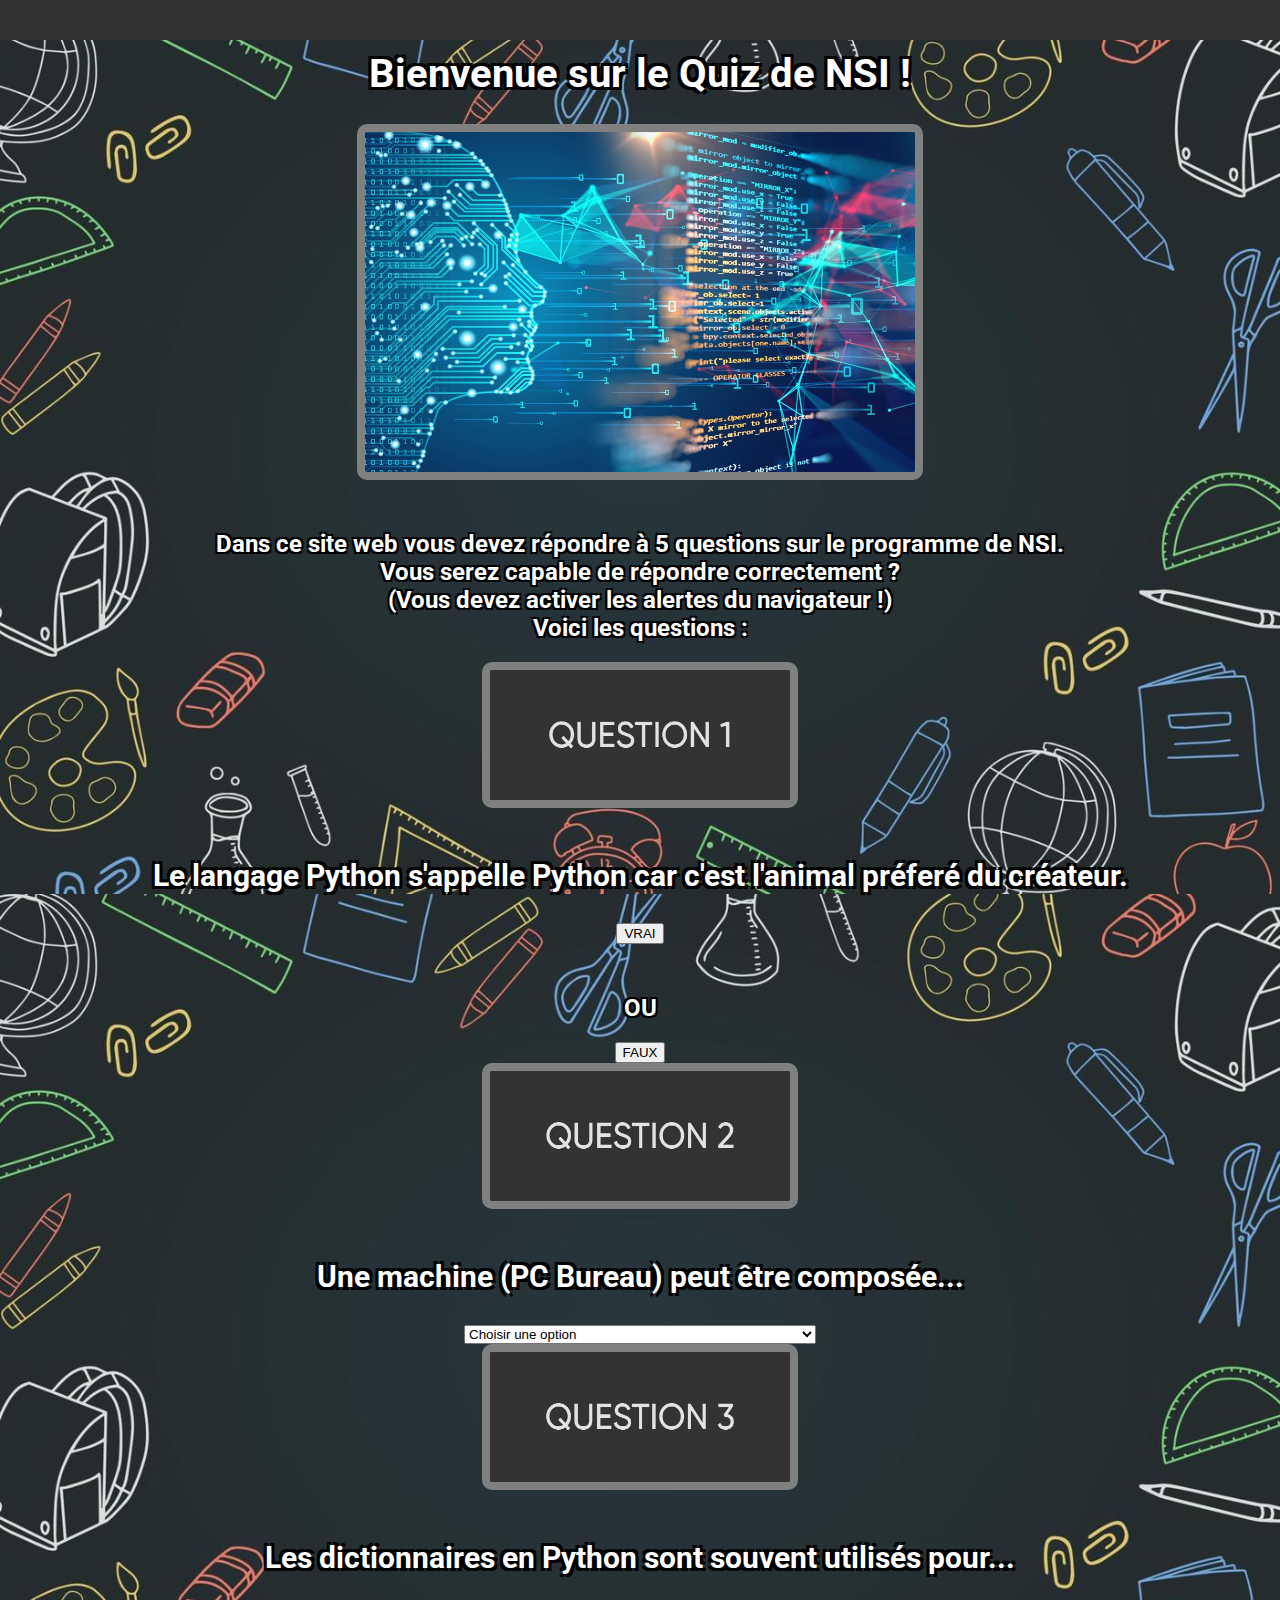
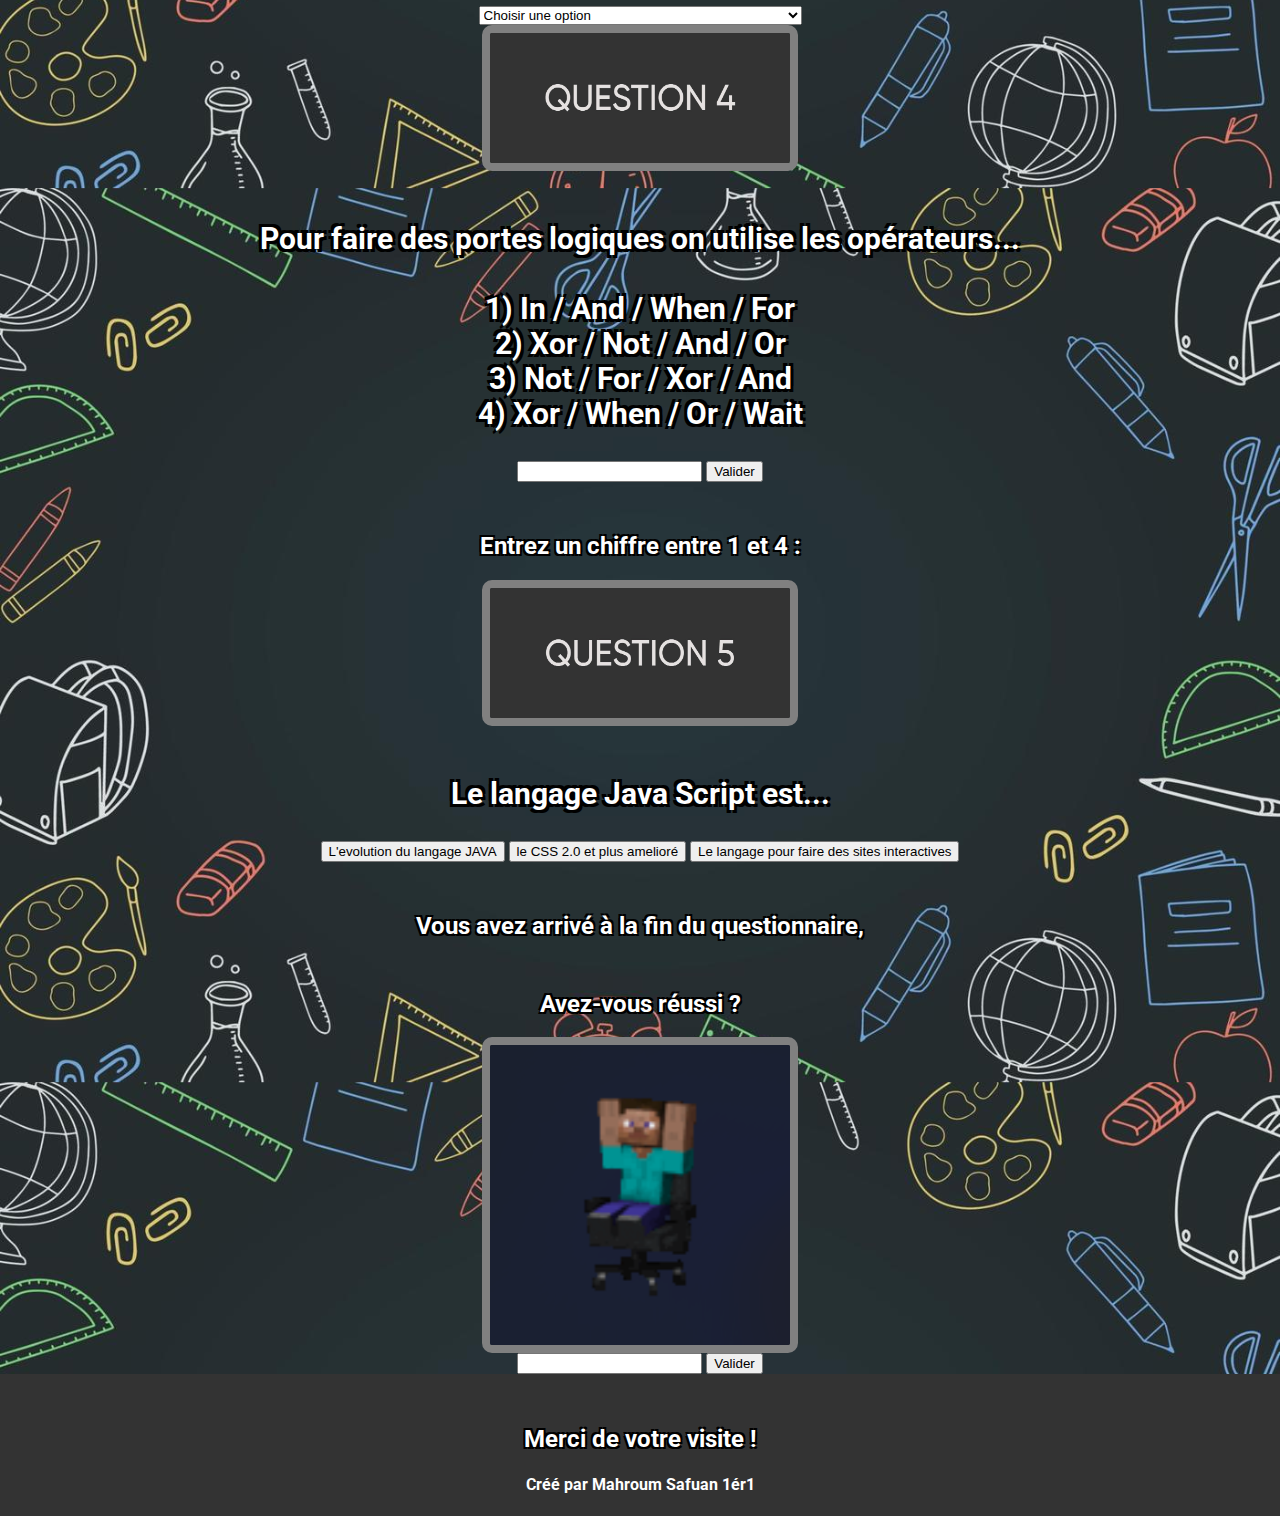
<file: index.html>
<!--- Créé: 21/04/2023 par Mahroum Safuan 1er1 --->

<!DOCTYPE HTML>
<html lang="fr">
<head>
  <meta charset="UTF-8"/>
  <title>L'incroyable Quiz de Safuan</title>
  <link href="style.css" rel="stylesheet"/>
  <link rel="stylesheet" href="https://cdnjs.cloudflare.com/ajax/libs/animate.css/4.1.1/animate.min.css"/>
  <link href="https://fonts.googleapis.com/css2?family=Roboto:wght@400;700&display=swap" rel="stylesheet"/>
</head>

<body class="page1">

<!--- Barre gris pour faire joli --->
<header>
</header>

<!------- INTRODUCTION ------->
<center>
<h1 class="animate__animated animate__fadeInDown"> Bienvenue sur le Quiz de NSI ! </h1>

<img src="images/nsi.jpeg" alt="Image1" title="Programme de NSI 2023" width="550" height="340" class="image_top animate__animated animate__fadeInDown animate__delay-1s"/>

<h2 class="animate__animated animate__bounceIn animate__delay-2s">
  Dans ce site web vous devez répondre à 5 questions sur le programme de NSI. <br/>
  Vous serez capable de répondre correctement ? <br/>
  (Vous devez activer les alertes du navigateur !) <br/>
  Voici les questions : </h2>



<!------- Question 1 ------->
<img src="images/Question (1).jpg" alt="Quiz1" width="300" height="130" class="image_top animate__animated animate__zoomInDown animate__delay-2s"/>

<h3 class="animate__animated animate__fadeInDown animate__delay-3s">Le langage Python s'appelle Python car c'est l'animal préferé du créateur.</h3>

<!--- Boutons Vrai ou Faux--->
<input type ="button" value="VRAI" onclick="fenetre1('NON!! ')"/> <h2> OU </h2> <input type ="button" value="FAUX" onclick="fenetre1('BRAVO!! ')"/>

<script>
function fenetre1(x)
{
alert(x + 'Python s appelle comme ça car le createur adore le groupe Monty Python, ce dernier est une troupe d humoristes où l humour du groupe leur a rendu célèbre. ');
}
</script>



<!------- Questions 2 ------->
<img src="images/Question (2).jpg" alt="Quiz1" width="300" height="130" class="image_top animate__animated animate__zoomInDown animate__delay-3s"/>

<h3 class="animate__animated animate__fadeInDown animate__delay-4s">Une machine (PC Bureau) peut être composée...</h3>

<!--- Liste déroulante --->
<select id="choix1" name="PC" onchange="selection1()">
  <option value="0"> Choisir une option</option>
  <option value="1"> 1) D'une CPU Lays i6 avec une carte graphique NVIDIA</option>
  <option value="2"> 2) D'un moteur Mercedes</option>
  <option value="3"> 3) D'un seul disque dur et 2go de RAM</option>
  <option value="4"> 4) D'un Hamster qui sert comme source d'énergie</option>
</select>

<script>
function selection1() {
 const selecteur = document.getElementById("choix1");
 const monChoix = selecteur.options[selecteur.selectedIndex];
 alert('Vous avez choisi la réponse ' + monChoix.value + ', la réponse 3 est la bonne (Ex: Windows XP).');
}
</script>



<!------- Questions 3 ------->
<img src="images/Question (3).jpg" alt="Quiz1" width="300" height="130" class="image_top animate__animated animate__zoomInDown animate__delay-3s"/>

<h3 class="animate__animated animate__fadeInDown animate__delay-4s">Les dictionnaires en Python sont souvent utilisés pour...</h3>

<!--- Liste déroulante --->
<select id="choix2" name="Stock" onchange="selection2()">
  <option value="0"> Choisir une option</option>
  <option value="1"> Stocker uniquement des chaînes de caractères.</option>
  <option value="2"> Stocker des données aléatoires et désordonnées.</option>
  <option value="3"> Stocker des données et des images</option>
  <option value="4"> Stocker des données qui doivent être recherchées.</option>
</select>
<script>
function selection2() {
 const selecteur = document.getElementById("choix2");
 const monChoix = selecteur.options[selecteur.selectedIndex];
 alert('Vous avez choisi la réponse ' + monChoix.value + ', la réponse 4 est la bonne.');
}
</script>



<!-------- Question 4 -------->
<img src="images/Question (4).jpg" alt="Quiz1" width="300" height="130" class="image_top animate__animated animate__zoomInDown animate__delay-3s"/>

<h3 class="animate__animated animate__fadeInDown animate__delay-4s"> Pour faire des portes logiques on utilise les opérateurs... <br/>

<br/> <!--- Espace vide --->

  1) In / And / When / For <br/>
  2) Xor / Not / And / Or <br/>
  3) Not / For / Xor / And <br/>
  4) Xor / When / Or / Wait</h3>

<FORM>
  <input type="text" name="Valeur_Reponse_Q4" id="Id_Reponse_Q4" value="" />
  <input type="button" value="Valider" onclick="MaFonctionQ4();" />
</FORM>

<!--- Affichage du réslutat ici --->
  <h2 id='resultat_Q4'> Entrez un chiffre entre 1 et 4 :</h2>

<script>
function MaFonctionQ4()
{
 var reponse = document.getElementById("Id_Reponse_Q4").value;

 if (reponse=='1')
 {document.getElementById('resultat_Q4').innerHTML= 'FAUX !!';}
 else if (reponse=='2')
 {document.getElementById('resultat_Q4').innerHTML= 'BRAVO !!';}
 else if (reponse=='3')
 {document.getElementById('resultat_Q4').innerHTML= 'FAUX !!';}
 else if (reponse=='4')
 {document.getElementById('resultat_Q4').innerHTML= 'FAUX !!';}
 else
 {document.getElementById('resultat_Q4').innerHTML= 'Entrez un chiffre entre 1 et 4 !';}
}
</script>



<!------- Questions 5 ------->
<img src="images/Question (5).jpg" alt="Quiz1" width="300" height="130" class="image_top animate__animated animate__zoomInDown animate__delay-3s"/>

<h3 class="animate__animated animate__fadeInDown animate__delay-4s">Le langage Java Script est...</h3>

<!--- PLusieurs boutons --->
<input type ="button" value="L'evolution du langage JAVA" onclick="fenetre('NON!! ')"/> <input type ="button" value="le CSS 2.0 et plus amelioré" onclick="fenetre('FAUX !! ')"/> <input type ="button" value="Le langage pour faire des sites interactives" onclick="fenetre('BRAVO!! ')"/> <h2>

<script>
function fenetre(x)
{
alert(x + 'Java Script est utilisé pour faire interagir l utilisateur avec le site web et permet de faire des sites webs comme celui ci');
}
</script>



<!--- Fin du site web --->
<h2 class="animate__animated animate__bounceIn animate__delay-4s"> Vous avez arrivé à la fin du questionnaire, <br/>

<!--- Affichage du réslutat ici --->
<h2 id='resultat_fin'> Avez-vous réussi ?</h2>

<img src="images/steve.png" alt="Fin" width="300" height="300" class="image_top animate__animated animate__zoomInDown animate__delay-4s"/>

<FORM>
  <input type="text" name="Valeur_Reponse_fin" id="Id_Reponse_fin" value="" />
  <input type="button" value="Valider" onclick="MaFonctionFin();" />
</FORM>

<script>
function MaFonctionFin()
{
 var reponse = document.getElementById("Id_Reponse_fin").value;

 if (reponse.toLowerCase()=='oui')
 {document.getElementById('resultat_fin').innerHTML= 'Félicitations !!';}
 else if (reponse.toLowerCase()=='non')
 {document.getElementById('resultat_fin').innerHTML= 'Dommage...';}
 else
 {document.getElementById('resultat_fin').innerHTML= 'Je n ai pas compris, dites moi "Oui" ou "Non" ';}
}
</script>



</center>
<footer>
  <h2>Merci de votre visite !</h2>
  <h4>Créé par Mahroum Safuan 1ér1</h4>
</footer>
</body>
</html>
</file>
<file: style.css>
body {
  font-family: 'Roboto', sans-serif;
  margin: 0;
}

.page1 {
  background-image: url("images/wallpaper.jpg");
  background-size: 100%;
}

.image_top {
  display: block;
  margin: 0 auto;
  border: 8px solid gray;
  border-radius: 10px;
}



h1 {
  color: white;
  margin-top: 50px;
  text-align: center;
  font-size: 40px;
  text-shadow: 6px 6px 5px black;
  text-shadow: -3px -3px 0px black, 3px -3px 0px black, -3px 3px 0px black, 3px 3px 0px black;
}

h2 {
  color: white;
  margin-top: 50px;
  text-align: center;
  text-shadow: -2px -2px 0px black, 2px -2px 0px black, -2px 2px 0px black, 2px 2px 0px black;
}

h3 {
  color: white;
  margin-top: 50px;
  font-size: 30px;
  text-align: center;
  text-shadow: -3px -3px 0px black, 3px -3px 0px black, -3px 3px 0px black, 3px 3px 0px black;
}



header {
  background-color: #333;
  color: white;
  padding: 20px;
  position: fixed;
  top: 0;
  width: 100%;
  z-index: 1
}
footer {
  background-color: #333;
  color: white;
  padding: 1px;
  text-align: center;
  z-index: 1
}
</file>
